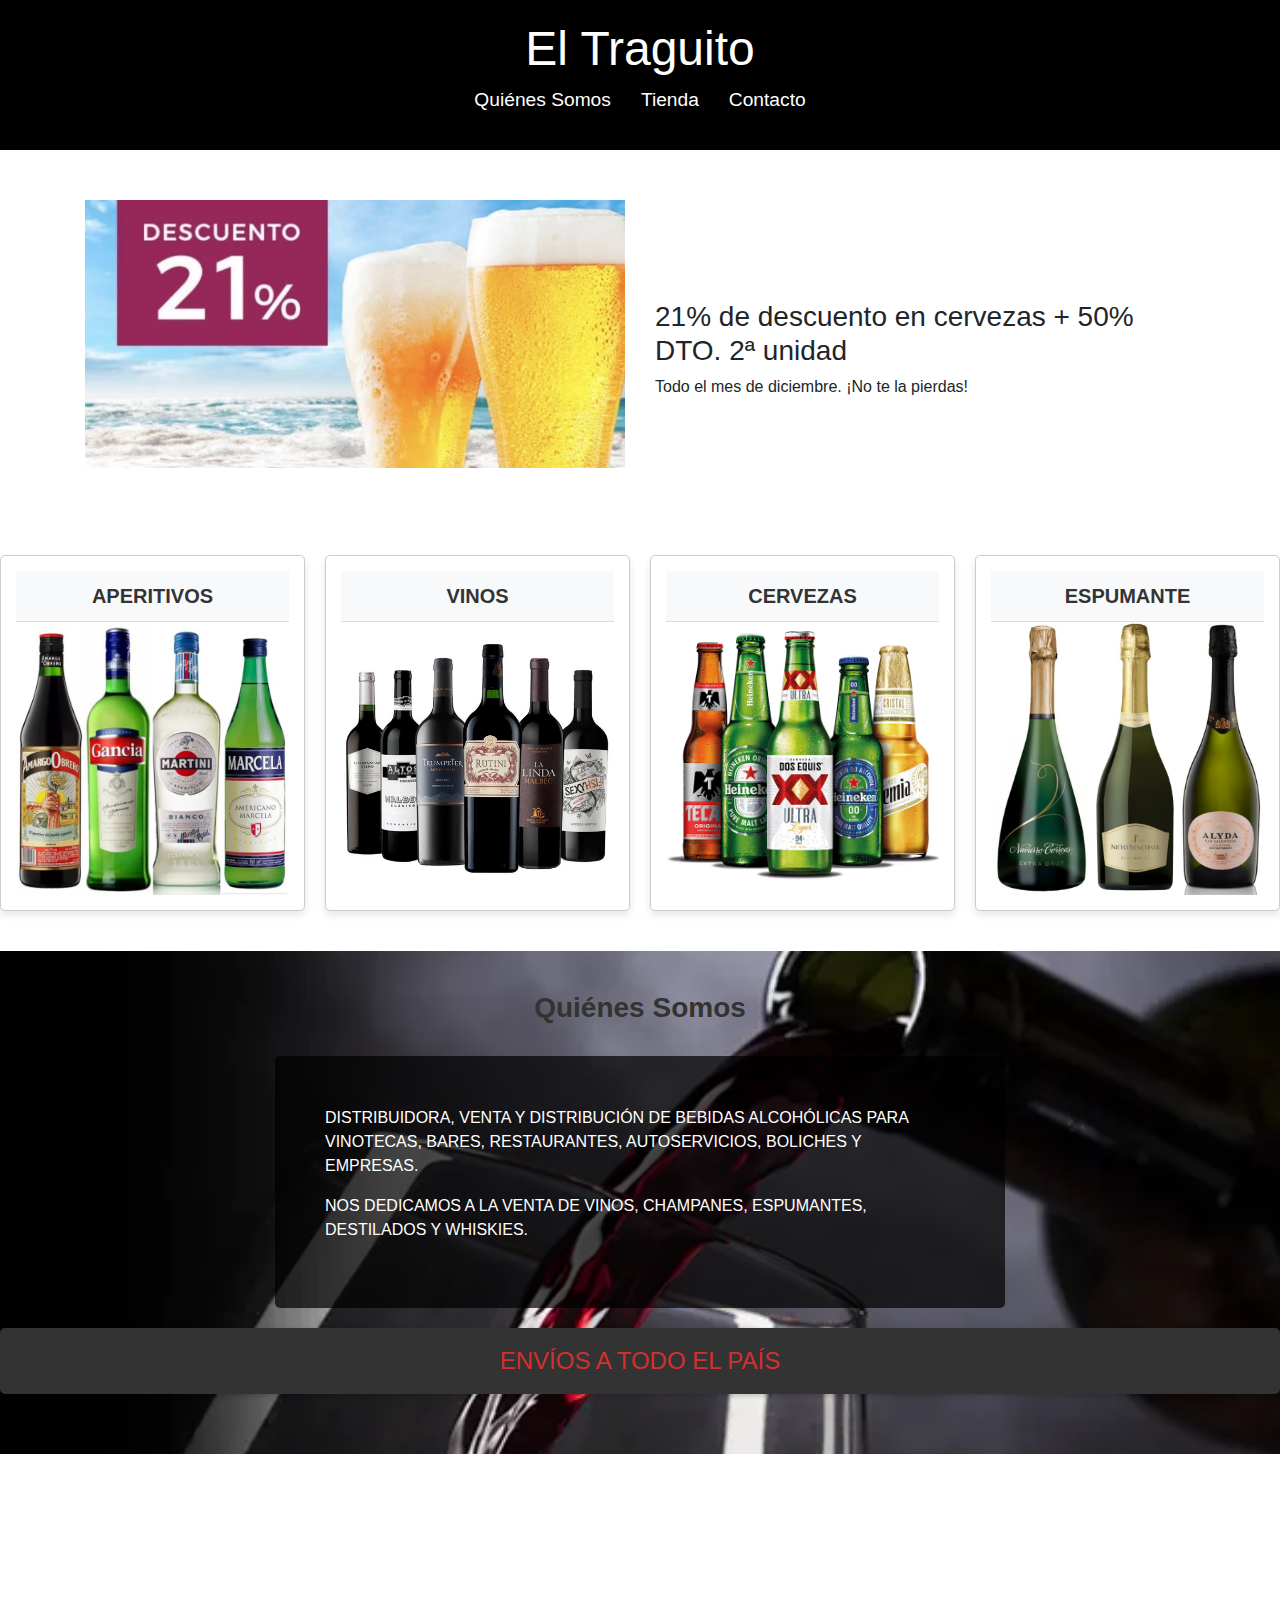
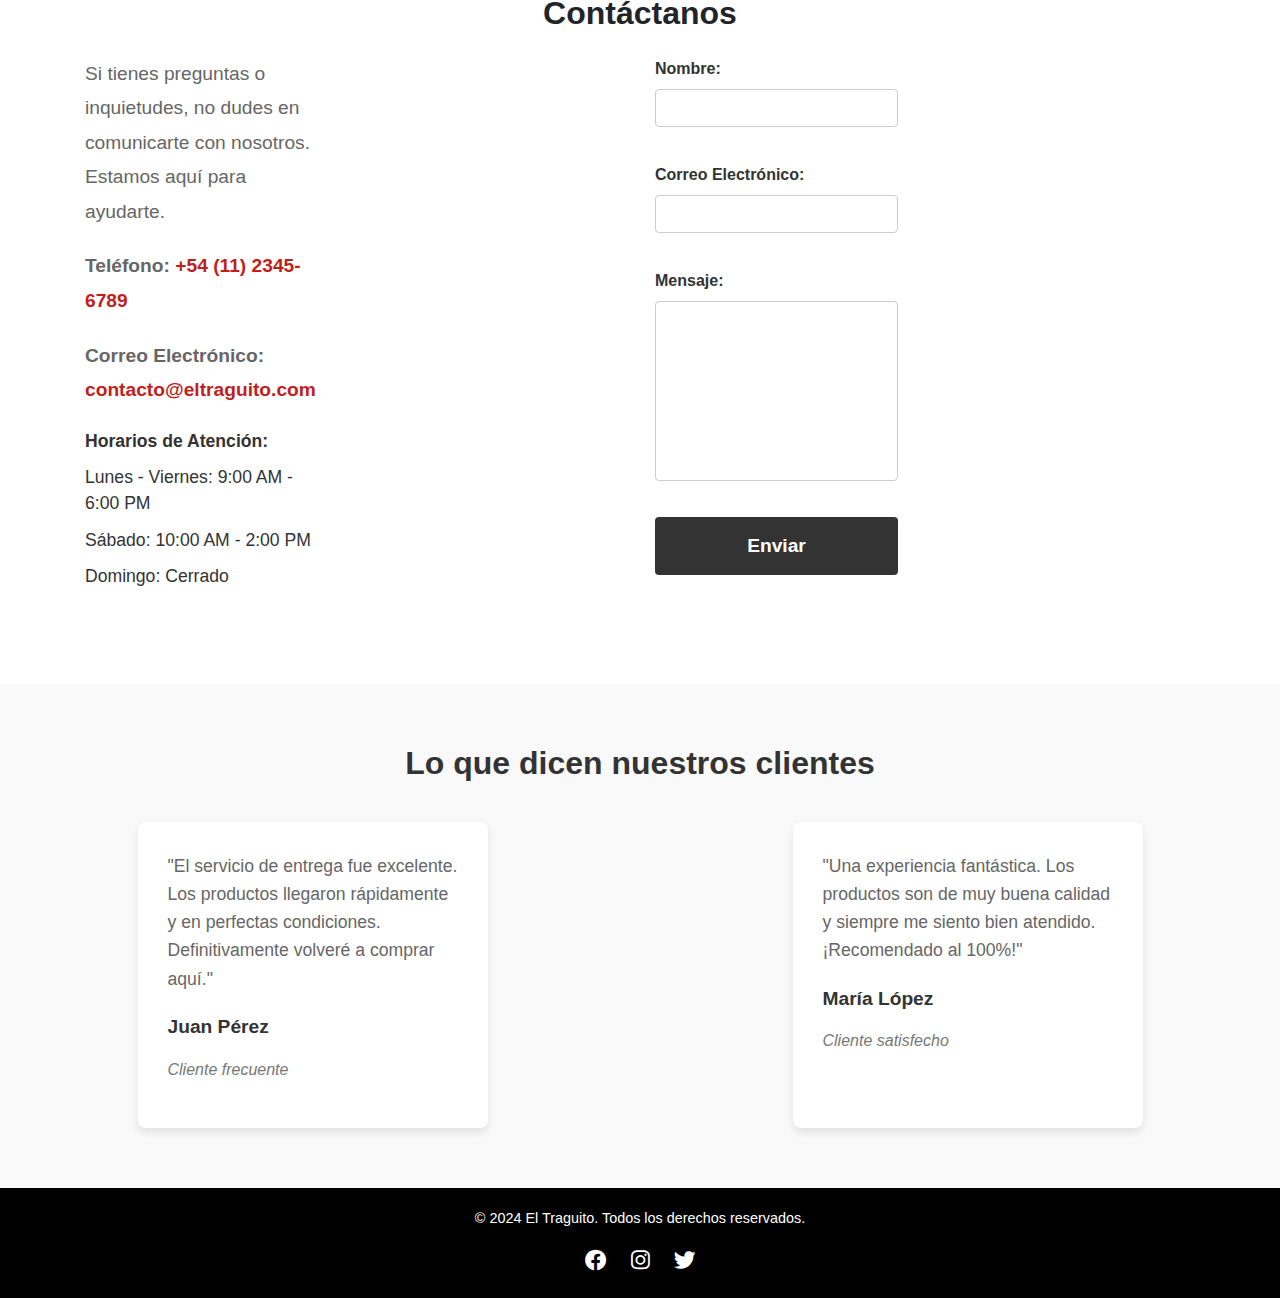
<file: index.html>
<!DOCTYPE html>
<html lang="es">
<head>
    <meta charset="UTF-8">
    <meta name="viewport" content="width=device-width, initial-scale=1.0">
    <link rel="stylesheet" href="styles.css">
    <title>El Traguito</title>
    <link rel="stylesheet" href="https://stackpath.bootstrapcdn.com/bootstrap/4.5.2/css/bootstrap.min.css">
    <link rel="stylesheet" href="https://cdnjs.cloudflare.com/ajax/libs/font-awesome/6.0.0-beta3/css/all.min.css">
</head>
<body>

<header>
    <h1>El Traguito</h1>
    <nav>
        <ul>
            <li><a href="#quienes-somos">Quiénes Somos</a></li>
            <li><a href="tienda.html">Tienda</a></li>
            <li><a href="#contacto">Contacto</a></li>
        </ul>
    </nav>
</header>

<main>

    <section id="oferta" class="oferta mt-5">
        <div class="container">
            <div class="row">
                <!-- Columna para la imagen -->
                <div class="col-md-6 col-12">
                    <img src="images/oferta.jpg" alt="Oferta de Cervezas" class="img-fluid">
                </div>
    
                <!-- Columna para la información de la oferta -->
                <div class="col-md-6 col-12 d-flex flex-column justify-content-center">
                    <h2>¡OFERTA!</h2>
                    <h3>21% de descuento en cervezas + 50% DTO. 2ª unidad</h3>
                    <p>Todo el mes de diciembre. ¡No te la pierdas!</p>
                </div>
            </div>
        </div>
    </section>
    
    
<!-- Sección de Productos -->
<section id="productos">
    <h2>BEBIDAS</h2>
    <div class="producto-container">
        <div class="producto-card">
            <a href="tienda.html">
                <div class="item-title">APERITIVOS</div>
                <img src="images/aperitivos.jpg" class="producto-imagen" alt="APERITIVOS">
            </a>
        </div>
        <div class="producto-card">
            <a href="tienda.html">
                <div class="item-title">VINOS</div>
                <img src="images/vinos.jpg" class="producto-imagen" alt="VINOS">
            </a>
        </div>
        <div class="producto-card">
            <a href="tienda.html">
                <div class="item-title">CERVEZAS</div>
                <img src="images/cervezas.jpg" class="producto-imagen" alt="CERVEZAS">
            </a>
        </div>
        <div class="producto-card">
            <a href="tienda.html">
                <div class="item-title">ESPUMANTE</div>
                <img src="images/espumosos.jpg" class="producto-imagen" alt="ESPUMANTE">
            </a>
        </div>
    </div>
</section>

   
    
<section id="quienes-somos">
    <h2 class="text-center">Quiénes Somos</h2>
    <div class="container">
        <div class="row justify-content-center">
            <div class="col-lg-8">
                <div class="quienes-somos-content">
                    <p>DISTRIBUIDORA, VENTA Y DISTRIBUCIÓN DE BEBIDAS ALCOHÓLICAS PARA VINOTECAS, BARES, RESTAURANTES, AUTOSERVICIOS, BOLICHES Y EMPRESAS.</p>
                    <p>NOS DEDICAMOS A LA VENTA DE VINOS, CHAMPANES, ESPUMANTES, DESTILADOS Y WHISKIES.</p>
                </div>
            </div>
        </div>
    </div>

    <div class="envios-banner">
        <p>ENVÍOS A TODO EL PAÍS</p>
    </div>
</section>


<!-- Sección de Contacto -->
<section id="contacto">
    <div class="container">
        <h2 class="text-center mb-4">Contáctanos</h2>

        <div class="row">
            <!-- Información de contacto -->
            <div class="col-md-6 mb-4">
                <div class="info">
                    <p>Si tienes preguntas o inquietudes, no dudes en comunicarte con nosotros. Estamos aquí para ayudarte.</p>
                    <p><strong>Teléfono:</strong> <a href="tel:+1234567890">+54 (11) 2345-6789</a></p>
                    <p><strong>Correo Electrónico:</strong> <a href="mailto:contacto@eltraguito.com">contacto@eltraguito.com</a></p>
                    <ul>
                        <li><strong>Horarios de Atención:</strong></li>
                        <li>Lunes - Viernes: 9:00 AM - 6:00 PM</li>
                        <li>Sábado: 10:00 AM - 2:00 PM</li>
                        <li>Domingo: Cerrado</li>
                    </ul>
                </div>
            </div>

            <!-- Formulario de contacto -->
            <div class="col-md-6 mb-4">
                <div class="formulario">
                    <form action="https://formspree.io/f/movqjybl" method="POST">
                        <div class="form-group">
                            <label for="nombre">Nombre:</label>
                            <input type="text" id="nombre" name="nombre" class="form-control" required>
                        </div>

                        <div class="form-group">
                            <label for="email">Correo Electrónico:</label>
                            <input type="email" id="email" name="email" class="form-control" required>
                        </div>

                        <div class="form-group">
                            <label for="mensaje">Mensaje:</label>
                            <textarea id="mensaje" name="mensaje" class="form-control" rows="4" required></textarea>
                        </div>

                        <button type="submit" class="btn btn-primary btn-block">Enviar</button>
                    </form>
                </div>
            </div>
        </div>
    </div>
</section>

    

     <!-- Sección de Testimonios -->
     <section id="testimonios" class="testimonios">
        <h2>Lo que dicen nuestros clientes</h2>
        <div class="testimonios-contenedor">
            <!-- Testimonio 1 -->
            <div class="testimonio">
                <p class="texto-testimonio">"El servicio de entrega fue excelente. Los productos llegaron rápidamente y en perfectas condiciones. Definitivamente volveré a comprar aquí."</p>
                <p class="nombre-cliente">Juan Pérez</p>
                <p class="profesion-cliente">Cliente frecuente</p>
            </div>

            <!-- Testimonio 2 -->
            <div class="testimonio">
                <p class="texto-testimonio">"Una experiencia fantástica. Los productos son de muy buena calidad y siempre me siento bien atendido. ¡Recomendado al 100%!"</p>
                <p class="nombre-cliente">María López</p>
                <p class="profesion-cliente">Cliente satisfecho</p>
            </div>
        </div>
    </section>
    
    
</main>

<footer>
    <p>&copy; 2024 El Traguito. Todos los derechos reservados.</p>
    <div class="social-media">
        <a href="enlace-a-facebook" target="_blank"><i class="fab fa-facebook"></i></a>
        <a href="enlace-a-instagram" target="_blank"><i class="fab fa-instagram"></i></a>
        <a href="enlace-a-twitter" target="_blank"><i class="fab fa-twitter"></i></a>
    </div>
</footer>

</body>
</html>
</file>
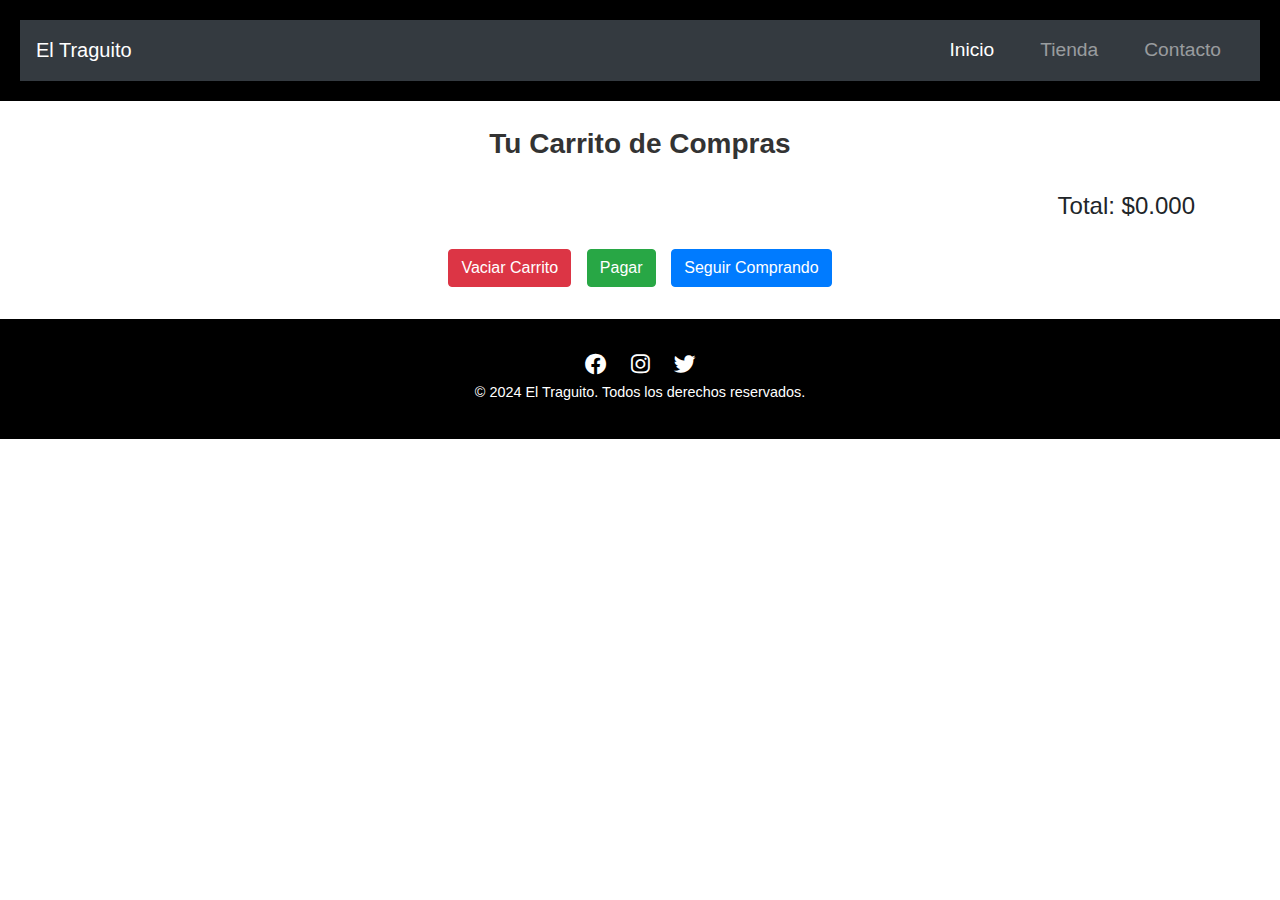
<file: carrito.html>
<!DOCTYPE html>
<html lang="es">

<head>
    <meta charset="UTF-8">
    <meta name="viewport" content="width=device-width, initial-scale=1.0">
    <title>Carrito - El Traguito</title>
    <link rel="stylesheet" href="styles.css">
    <link rel="stylesheet" href="https://stackpath.bootstrapcdn.com/bootstrap/4.5.2/css/bootstrap.min.css">
    <link rel="stylesheet" href="https://cdnjs.cloudflare.com/ajax/libs/font-awesome/6.0.0-beta3/css/all.min.css">
</head>

<body>

    <header>
        <nav class="navbar navbar-expand-lg navbar-dark bg-dark">
            <a class="navbar-brand" href="index.html">El Traguito</a>
            <button class="navbar-toggler" type="button" data-toggle="collapse" data-target="#navbarNav"
                aria-controls="navbarNav" aria-expanded="false" aria-label="Toggle navigation">
                <span class="navbar-toggler-icon"></span>
            </button>
            <div class="collapse navbar-collapse" id="navbarNav">
                <ul class="navbar-nav ml-auto">
                    <li class="nav-item active">
                        <a class="nav-link" href="index.html">Inicio</a>
                    </li>
                    <li class="nav-item">
                        <a class="nav-link" href="tienda.html">Tienda</a>
                    </li>
                    <li class="nav-item">
                        <a class="nav-link" href="index.html#contacto">Contacto</a>
                    </li>
                </ul>
            </div>
        </nav>
    </header>

    <main>
        <div class="container mt-4">
            <h2 class="text-center">Tu Carrito de Compras</h2>
            <div id="carrito-contenedor">
                <!-- Los productos del carrito -->
            </div>
            <div class="total-carrito text-right">
                <h4>Total: <span id="total-carrito">$0.000</span></h4>
            </div>
            <div class="text-center mt-4">
                <button class="btn btn-danger" onclick="vaciarCarrito()">Vaciar Carrito</button>
                <a href="pago.html" button class="btn btn-success ml-2">Pagar</button></a>
                <a href="tienda.html" class="btn btn-primary ml-2">Seguir Comprando</a>
            </div>
        </div>
    </main>

    <footer>
        <div class="social-media">
            <a href="enlace-a-facebook" target="_blank"><i class="fab fa-facebook"></i></a>
            <a href="enlace-a-instagram" target="_blank"><i class="fab fa-instagram"></i></a>
            <a href="enlace-a-twitter" target="_blank"><i class="fab fa-twitter"></i></a>
        </div>
        <p>&copy; 2024 El Traguito. Todos los derechos reservados.</p>
    </footer>

    <script src="script.js"></script>
    <script src="https://code.jquery.com/jquery-3.5.1.slim.min.js"></script>
    <script src="https://cdn.jsdelivr.net/npm/@popperjs/core@2.9.3/dist/umd/popper.min.js"></script>
    <script src="https://stackpath.bootstrapcdn.com/bootstrap/4.5.2/js/bootstrap.min.js"></script>

</body>

</html>
</file>
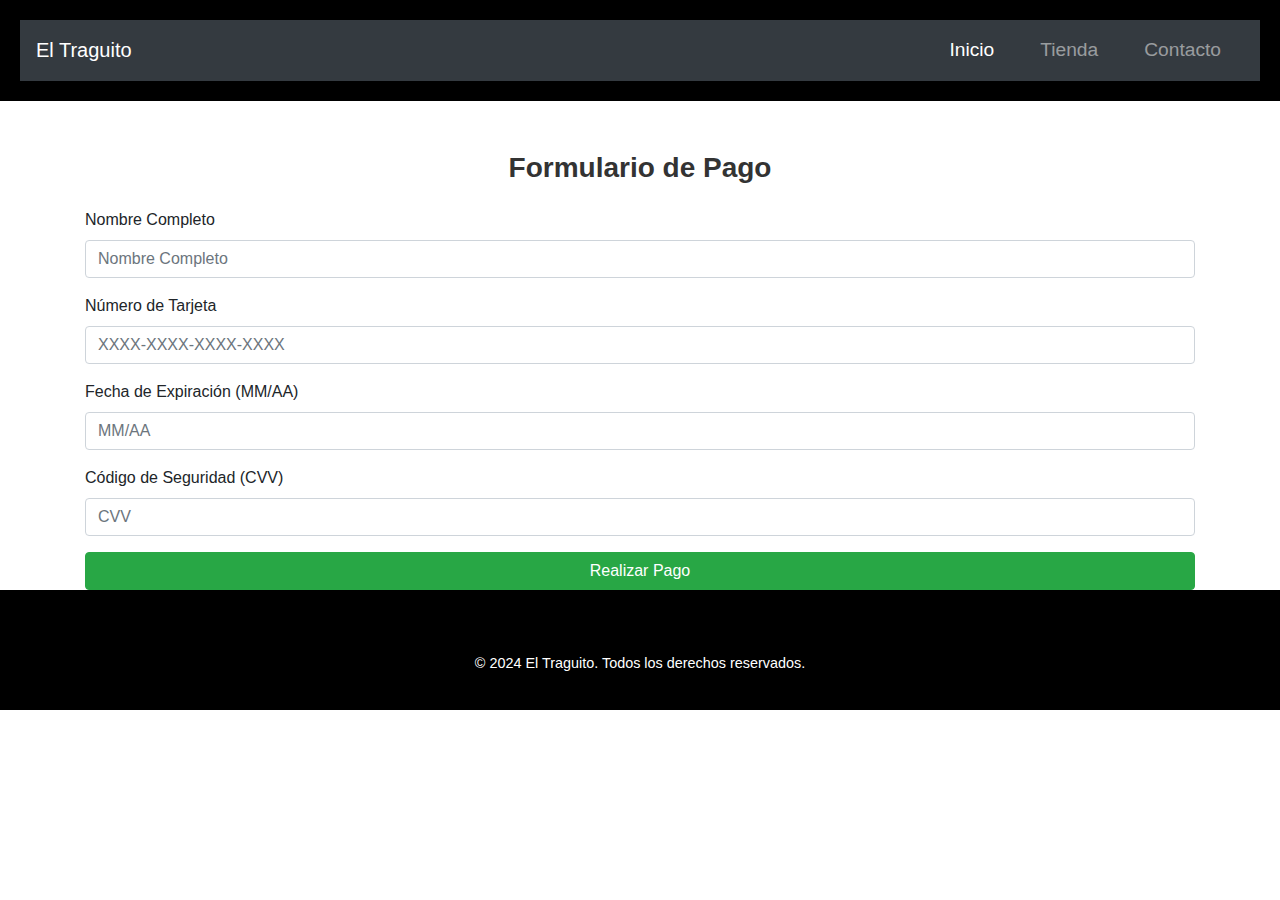
<file: pago.html>
<!DOCTYPE html>
<html lang="es">

<head>
    <meta charset="UTF-8">
    <meta name="viewport" content="width=device-width, initial-scale=1.0">
    <title>Pago - El Traguito</title>
    <link rel="stylesheet" href="styles.css">
    <link rel="stylesheet" href="https://stackpath.bootstrapcdn.com/bootstrap/4.5.2/css/bootstrap.min.css">
</head>

<body>
    <header>
        <nav class="navbar navbar-expand-lg navbar-dark bg-dark">
            <a class="navbar-brand" href="index.html">El Traguito</a>
            <button class="navbar-toggler" type="button" data-toggle="collapse" data-target="#navbarNav" aria-controls="navbarNav" aria-expanded="false" aria-label="Toggle navigation">
                <span class="navbar-toggler-icon"></span>
            </button>
            <div class="collapse navbar-collapse" id="navbarNav">
                <ul class="navbar-nav ml-auto">
                    <li class="nav-item active">
                        <a class="nav-link" href="index.html">Inicio</a>
                    </li>
                    <li class="nav-item">
                        <a class="nav-link" href="tienda.html">Tienda</a>
                    </li>
                    <li class="nav-item">
                        <a class="nav-link" href="index.html#contacto">Contacto</a>
                    </li>
                </ul>
            </div>
        </nav>
    </header>

    <main>
        <div class="container mt-5">
            <h2 class="text-center mb-4">Formulario de Pago</h2>

            <!-- Formulario de pago -->
            <form id="form-pago" novalidate>
                <div class="form-group">
                    <label for="nombre">Nombre Completo</label>
                    <input type="text" class="form-control" id="nombre" placeholder="Nombre Completo" required>
                </div>

                <div class="form-group">
                    <label for="tarjeta">Número de Tarjeta</label>
                    <input type="text" class="form-control" id="tarjeta" placeholder="XXXX-XXXX-XXXX-XXXX" required>
                </div>

                <div class="form-group">
                    <label for="fecha-expiracion">Fecha de Expiración (MM/AA)</label>
                    <input type="text" class="form-control" id="fecha-expiracion" placeholder="MM/AA" required>
                </div>

                <div class="form-group">
                    <label for="cvv">Código de Seguridad (CVV)</label>
                    <input type="text" class="form-control" id="cvv" placeholder="CVV" required>
                </div>

                <!-- Mensaje de confirmación de pago -->
                <div id="mensaje-confirmacion-pago" class="alert alert-success alert-dismissible mt-3" role="alert" style="display: none;">
                    ¡Pago realizado con éxito! Gracias por tu compra.
                </div>

                
                <button type="submit" class="btn btn-success btn-block">Realizar Pago</button>
            </form>
        </div>
    </main>

    <footer>
        <div class="social-media">
            <a href="enlace-a-facebook" target="_blank"><i class="fab fa-facebook"></i></a>
            <a href="enlace-a-instagram" target="_blank"><i class="fab fa-instagram"></i></a>
            <a href="enlace-a-twitter" target="_blank"><i class="fab fa-twitter"></i></a>
        </div>
        <p>&copy; 2024 El Traguito. Todos los derechos reservados.</p>
    </footer>

    <script src="script.js"></script>
    <script src="https://code.jquery.com/jquery-3.5.1.slim.min.js"></script>
    <script src="https://cdn.jsdelivr.net/npm/@popperjs/core@2.9.3/dist/umd/popper.min.js"></script>
    <script src="https://stackpath.bootstrapcdn.com/bootstrap/4.5.2/js/bootstrap.min.js"></script>
</body>

</html>
</file>
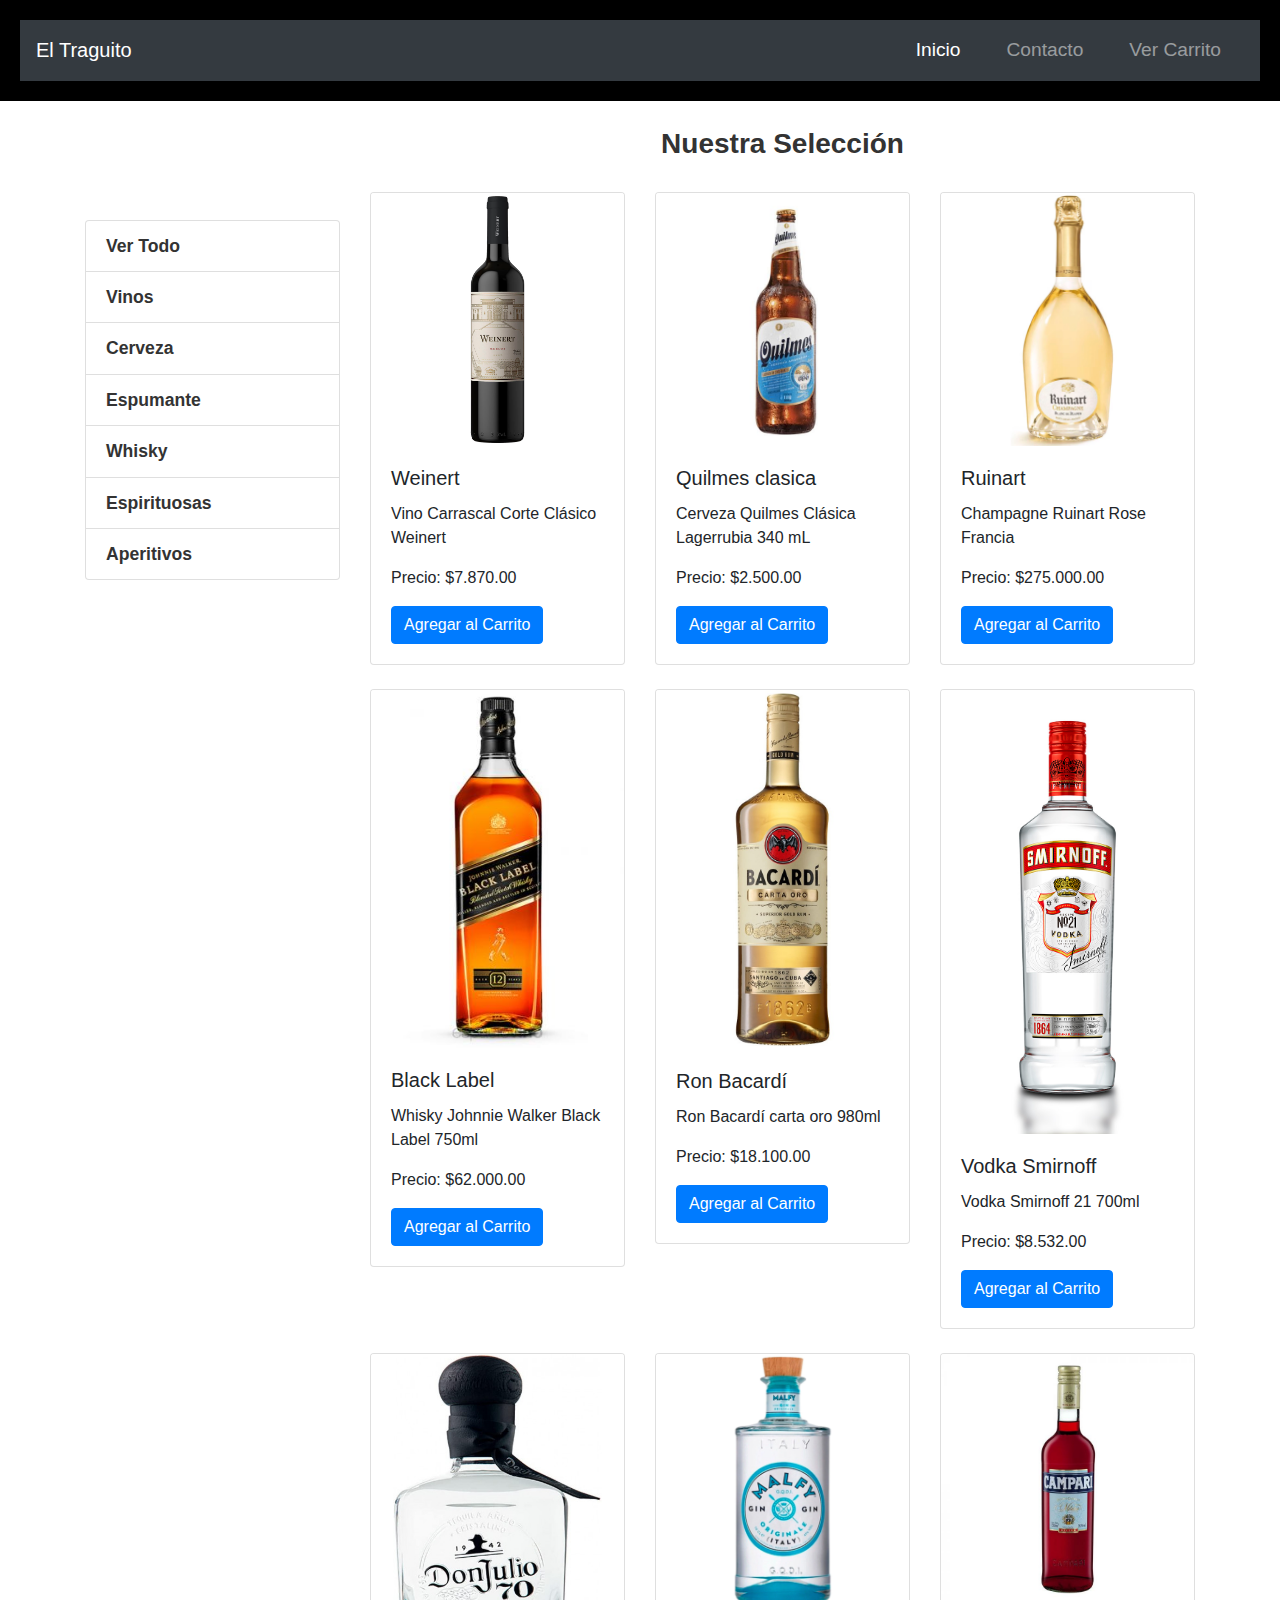
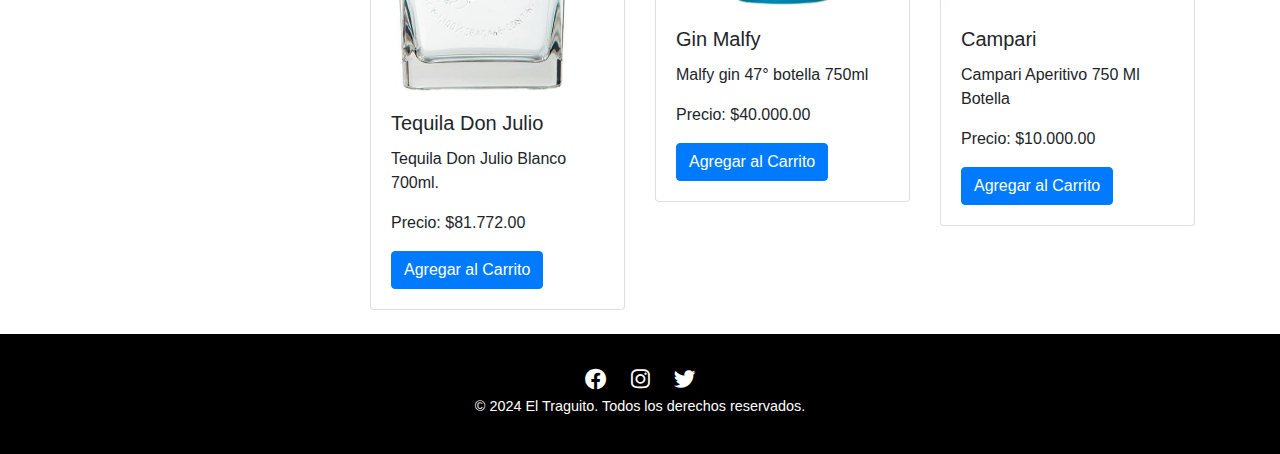
<file: tienda.html>
<!DOCTYPE html>
<html lang="es">

<head>
    <meta charset="UTF-8">
    <meta name="viewport" content="width=device-width, initial-scale=1.0">
    <title>Tienda - El Traguito</title>
    <link rel="stylesheet" href="styles.css">
    <link rel="stylesheet" href="https://stackpath.bootstrapcdn.com/bootstrap/4.5.2/css/bootstrap.min.css">
    <link rel="stylesheet" href="https://cdnjs.cloudflare.com/ajax/libs/font-awesome/6.0.0-beta3/css/all.min.css">
</head>

<body>

    <header>
        <nav class="navbar navbar-expand-lg navbar-dark bg-dark">
            <a class="navbar-brand" href="index.html">El Traguito</a>
            <button class="navbar-toggler" type="button" data-toggle="collapse" data-target="#navbarNav"
                aria-controls="navbarNav" aria-expanded="false" aria-label="Toggle navigation">
                <span class="navbar-toggler-icon"></span>
            </button>
            <div class="collapse navbar-collapse" id="navbarNav">
                <ul class="navbar-nav ml-auto">
                    <li class="nav-item active">
                        <a class="nav-link" href="index.html">Inicio</a>
                    </li>
                    <li class="nav-item">
                        <a class="nav-link" href="index.html#contacto">Contacto</a>
                    </li>
                    <li class="nav-item">
                        <a class="nav-link" href="carrito.html">Ver Carrito</a>
                    </li>
                </ul>
            </div>
        </nav>
    </header>

<main>
    <!-- Sección de Categorías -->
    <div class="container mt-4">
        <div class="row">
            <div class="col-lg-3 col-md-4">
            <h2>Categorías de Bebidas</h2>
            <ul class="list-group">
                <li class="list-group-item"><a href="javascript:void(0)" onclick="verTodo()">Ver Todo</a></li>
                <li class="list-group-item"><a href="javascript:void(0)" onclick="filtrarPorCategoria('Vinos')">Vinos</a></li>
                <li class="list-group-item"><a href="javascript:void(0)" onclick="filtrarPorCategoria('Cervezas')">Cerveza</a></li>
                <li class="list-group-item"><a href="javascript:void(0)" onclick="filtrarPorCategoria('Espumantes')">Espumante</a></li>
                <li class="list-group-item"><a href="javascript:void(0)" onclick="filtrarPorCategoria('Whisky')">Whisky</a></li>
                <li class="list-group-item"><a href="javascript:void(0)" onclick="filtrarPorCategoria('Espirituosas')">Espirituosas</a></li>
                <li class="list-group-item"><a href="javascript:void(0)" onclick="filtrarPorCategoria('Aperitivos')">Aperitivos</a></li>
            </ul>
        </div>

                <!-- Sección de Productos -->
                <div class="col-lg-9 col-md-8">
                    <h2 class="text-center">Nuestra Selección</h2>

                    <!-- Mensaje de confirmación-->
                    <div id="mensaje-confirmacion-carrito" class="alert alert-success alert-dismissible mt-3" role="alert" style="display: none;">
                        Producto agregado al carrito.
                    </div>

                    <div class="row" id="productos-container">
                        <!-- Cargar productos de json -->
                    </div>
                </div>
            </div>
        </div>

    </main>

    <footer>
        <div class="social-media">
            <a href="enlace-a-facebook" target="_blank"><i class="fab fa-facebook"></i></a>
            <a href="enlace-a-instagram" target="_blank"><i class="fab fa-instagram"></i></a>
            <a href="enlace-a-twitter" target="_blank"><i class="fab fa-twitter"></i></a>
        </div>
        <p>&copy; 2024 El Traguito. Todos los derechos reservados.</p>
    </footer>

    <script src="script.js"></script>
    <script src="https://code.jquery.com/jquery-3.5.1.slim.min.js"></script>
    <script src="https://stackpath.bootstrapcdn.com/bootstrap/4.5.2/js/bootstrap.min.js"></script>
</body>

</html>
</file>
<file: styles.css>
* {
    margin: 0;
    padding: 0;
    box-sizing: border-box;
    font-family: 'Roboto', sans-serif;
}

body {
    background-color: #000;
    color: #fff;
    font-size: 18px;
    line-height: 1.6;
}

h1, h2 {
    color: #fff;
}

h2 {
    font-size: 2.5em;
}

a {
    text-decoration: none;
}

a:hover {
    color: #D32F2F; 
}


/* ====================
   Header y Navegación
   ==================== */
header {
    background-color: #000;
    padding: 20px;
    text-align: center;
    border-bottom: 2px solid #fff;
}

header h1 {
    font-size: 3em;
    color: #fff;
}

nav ul {
    display: flex;
    justify-content: center;
    list-style-type: none;
    padding: 0;
}

nav ul li {
    margin: 0 15px;
}

nav ul li a {
    color: #fff;
    font-size: 1.2em;
}

nav ul li a:hover {
    color: #D32F2F; 
}


/* =====================
   Sección de Productos
   ===================== */
#productos {
    text-align: center;
    padding: 40px 0;
}

.producto-container {
    display: grid;
    grid-template-columns: repeat(auto-fill, minmax(250px, 1fr));  /* Crea un grid responsivo */
    gap: 20px;
    justify-content: center;
}

.producto-card {
    background-color: #fff;
    border-radius: 8px;
    box-shadow: 0 4px 8px rgba(0, 0, 0, 0.1);
    overflow: hidden;
    transition: transform 0.3s ease;
}

.producto-card:hover {
    transform: scale(1.05);
}

.producto-card .item-title {
    font-size: 20px;
    font-weight: bold;
    color: #333;
    padding: 10px;
    background-color: #f8f9fa;
    border-bottom: 1px solid #ddd;
}

.producto-card img {
    width: 100%;
    height: auto;
    display: block;
}


/* ==============
   Quiénes Somos
   ============== */
#quienes-somos {
    background-image: url('images/somos-eltraguito.webp');
    background-repeat: no-repeat;
    background-position: 100% 50%;
    background-size: cover;
    padding: 40px 0;
    color: #fff;
}

.quienes-somos-content {
    background-color: rgba(0, 0, 0, 0.7);
    padding: 50px;
    border-radius: 5px;
}


/* =================
   Banner de Envíos
   ================= */
.envios-banner {
    background-color: #333;
    color: #D32F2F;
    padding: 15px;
    text-align: center;
    font-size: 1.5em;
    margin: 20px 0;
    border-radius: 5px;
    box-shadow: 0 2px 5px rgba(0, 0, 0, 0.2);
}

.envios-banner p {
    margin: 0;
}


/* =========
   Contacto
   ========= */
#contacto {
    display: flex;
    justify-content: space-between;
    align-items: flex-start;
    padding: 60px 50px; 
    color: #333;
    font-family: 'Arial', sans-serif;
    gap: 40px;
    margin-top: 60px; 
}

#contacto h2 {
    font-size: 2rem;
    font-weight: bold;
    margin-bottom: 20px;
    color: #212529;
}

#contacto .info {
    flex: 1;
    max-width: 45%;
}

#contacto .info p {
    font-size: 1.2rem;
    line-height: 1.8;
    margin-bottom: 20px;
    color: #666;
}

#contacto .info a {
    color: #C21E1D;
    text-decoration: none;
    font-weight: bold;
}

#contacto .info a:hover {
    text-decoration: underline;
}

#contacto .info ul {
    list-style-type: none;
    padding: 0;
    margin: 0;
}

#contacto .info ul li {
    font-size: 1.1rem;
    margin: 10px 0;
}

#contacto .formulario {
    flex: 1;
    max-width: 45%;
}

#contacto .formulario form {
    display: flex;
    flex-direction: column;
    gap: 20px;
}

#contacto .formulario label {
    font-size: 1rem;
    font-weight: bold;
    color: #333;
}

#contacto .formulario input, 
#contacto .formulario textarea {
    padding: 15px;
    font-size: 1rem;
    border: 1px solid #ccc;
    border-radius: 4px;
    width: 100%;
    box-sizing: border-box;
    background-color: #fff;
    transition: border-color 0.3s ease;
}

#contacto .formulario input:focus, 
#contacto .formulario textarea:focus {
    border-color: #C21E1D; 
}

#contacto .formulario textarea {
    height: 180px;
    resize: none;
}

#contacto .formulario button {
    background-color: #333;
    color: white;
    border: none;
    padding: 15px;
    font-size: 1.2rem;
    font-weight: bold;
    border-radius: 4px;
    cursor: pointer;
    transition: background-color 0.3s;
}

#contacto .formulario button:hover {
    background-color: #000; 
}


/* ===========
   Testimonios
   ============ */
#testimonios {
    background-color: #f9f9f9;
    padding: 60px 0;
    text-align: center;
    color: #333;
}

#testimonios h2 {
    font-size: 2rem;
    font-weight: bold;
    color: #333;
    margin-bottom: 40px;
}

.testimonios-contenedor {
    display: grid;
    grid-template-columns: 1fr 1fr;
    gap: 30px;
    justify-items: center;
}

.testimonio {
    background-color: white;
    padding: 30px;
    border-radius: 8px;
    box-shadow: 0 4px 8px rgba(0, 0, 0, 0.1);
    width: 100%;
    max-width: 350px;
    text-align: left;
}

.texto-testimonio {
    font-size: 1.1rem;
    line-height: 1.6;
    color: #666;
    margin-bottom: 20px;
}

.nombre-cliente {
    font-weight: bold;
    font-size: 1.2rem;
    color: #333;
}

.profesion-cliente {
    font-style: italic;
    color: #777;
}


/* =======
   Footer
   ======= */
footer {
    background-color: #000;
    color: #fff;
    text-align: center;
    padding: 20px;
    font-size: 0.9em;
}

.social-media {
    text-align: center;
    margin-top: 10px;
}

.social-media a {
    color: #fff;
    margin: 0 10px;
    font-size: 1.5em;
}

.social-media a:hover {
    color: #D32F2F;
}


/* =======
   Tienda
   =======*/
.producto-card {
    border: 1px solid #ccc;
    border-radius: 5px;
    background-color: #fff;
    transition: transform 0.3s ease;
    text-align: center;
    padding: 15px;
}

.producto-card:hover {
    transform: translateY(-5px);
}

.producto-imagen {
    width: 100%;
    height: auto;
    border-radius: 5px;
}

.producto-info {
    margin-top: 15px;
}

.precio {
    font-size: 1.5em;
    color: #D32F2F;
}

.btn-cart {
    background-color: #333;
    color: white;
    border: none;
    padding: 10px;
    border-radius: 15px;
}

.btn-cart:hover {
    background-color: #000000;
}


/* ==============
   Barra Lateral
   ============== */
.container {
    margin-top: 20px;
}

.text-center {
    font-size: 1.75rem;
    font-weight: bold;
    color: #333;
    margin-bottom: 2rem;
}

.list-group {
    margin-top: 1rem;
}

.list-group-item {
    font-size: 1.1rem;
    padding: 10px;
    background-color: #fff;
    border: 1px solid #ddd;
    cursor: pointer;
}

.list-group-item a {
    text-decoration: none;
    color: #333;
    font-weight: bold;
}

.list-group-item:hover {
    background-color: #000;
    text-decoration: underline;
}

.list-group-item:hover a {
    color: #ffffff;
    text-decoration: none;
}


/* =============
   Media Queries 
   ============= */
@media (max-width: 768px) {
    #contacto {
        flex-direction: column;
        align-items: center;
        padding: 40px 20px;
    }

    #contacto .info, #contacto .formulario {
        max-width: 100%;
        margin-bottom: 20px;
    }

    #contacto .info p, #contacto .info ul li {
        font-size: 1rem;
    }
}

@media (max-width: 480px) {
    .producto-card {
        width: calc(100% - 40px);
    }
}

@media (max-width: 576px) {
    .col-lg-4, .col-md-6 {
        flex: 0 0 100%;
        max-width: 100%;
    }
}
</file>
